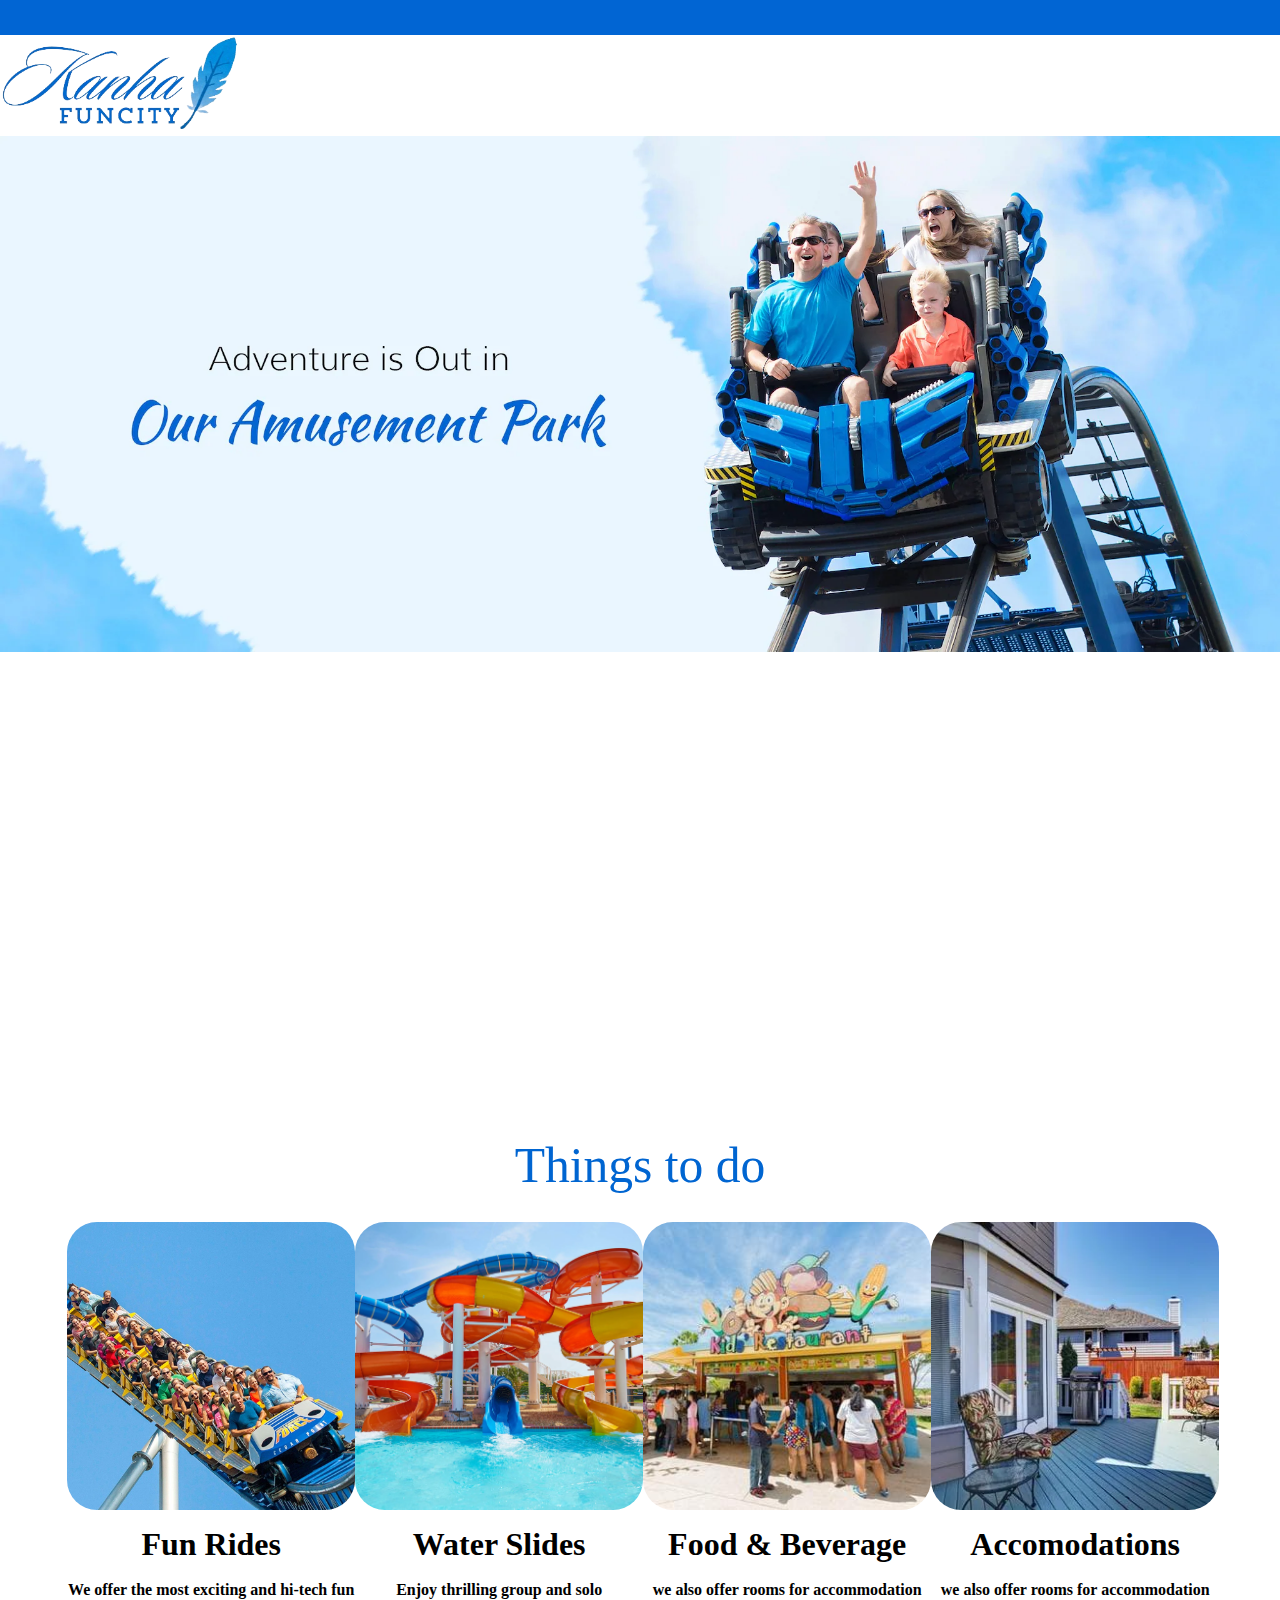
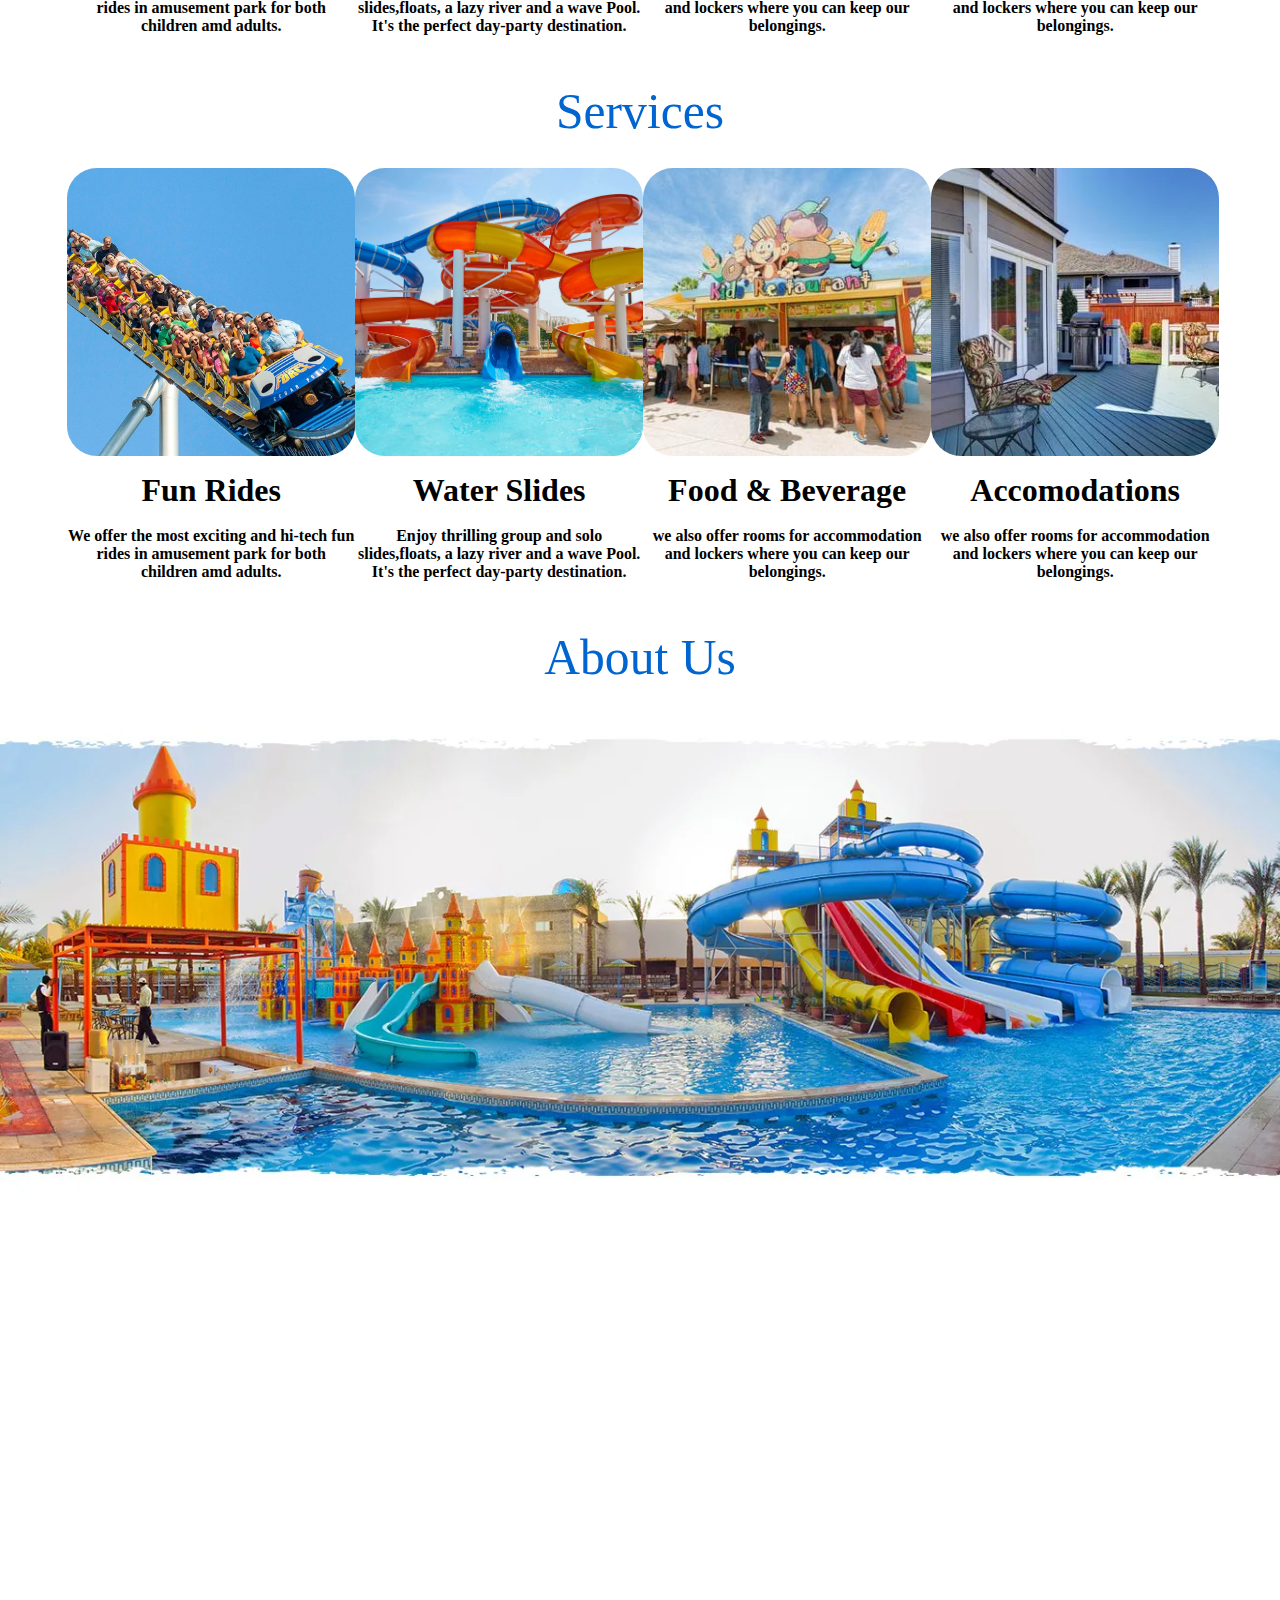
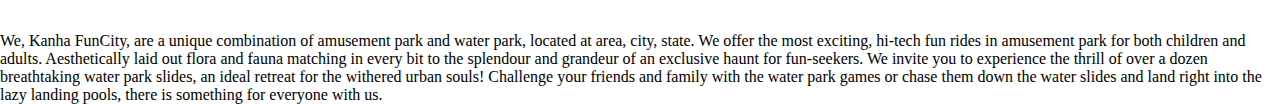
<file: Hackathon1-rimjhim/index.html>
<!DOCTYPE html>
<html lang="en">
<head>
    <meta charset="UTF-8">
    <meta name="viewport" content="width=device-width, initial-scale=1.0">
    <title>Kanha FunCity</title>
    <link href="style.css" rel="stylesheet">
</head>
<body>
    <div class="blueStrip"></div>
    <div class="navbar">
        <div class="logo"></div>
    </div>
    <div class="hero"></div>
    <div class="subHead">Things to do</div>
    <div class="cards">
        <div class="card1">
            <div class="cp" id="ttd1"></div>
            <h1>Fun Rides</h1><br><h4>We offer the most exciting and hi-tech fun rides in amusement park for both children amd adults.</h4>
        </div>
        <div class="card1">
            <div class="cp" id="ttd2"></div>
            <h1>Water Slides</h1><br><h4>Enjoy thrilling group and solo slides,floats, a lazy river and a wave Pool. It's the perfect day-party destination.
            </h4></div>
        <div class="card1">
            <div class="cp" id="ttd3"></div>
            <h1>Food & Beverage</h1><br><h4>
                we also offer rooms for accommodation and lockers where you can keep our belongings.
                        </h4></div>
        <div class="card1">
            <div class="cp" id="ttd4"></div>
            <h1>Accomodations</h1><br><h4>
                we also offer rooms for accommodation and lockers where you can keep our belongings.
                        </h4></div>
    </div>



    <div class="subHead">Services</div>
    <div class="cards">
        <div class="card1">
            <div class="cp" id="ttd1"></div>
            <h1>Fun Rides</h1><br><h4>We offer the most exciting and hi-tech fun rides in amusement park for both children amd adults.</h4>
        </div>
        <div class="card1">
            <div class="cp" id="ttd2"></div>
            <h1>Water Slides</h1><br><h4>Enjoy thrilling group and solo slides,floats, a lazy river and a wave Pool. It's the perfect day-party destination.
            </h4></div>
        <div class="card1">
            <div class="cp" id="ttd3"></div>
            <h1>Food & Beverage</h1><br><h4>
                we also offer rooms for accommodation and lockers where you can keep our belongings.
                        </h4></div>
        <div class="card1">
            <div class="cp" id="ttd4"></div>
            <h1>Accomodations</h1><br><h4>
                we also offer rooms for accommodation and lockers where you can keep our belongings.
                        </h4></div>
    </div>


    <div class="subHead">About Us</div>
    <div class="hero2"></div>
    <div class="info2">We, Kanha FunCity, are a unique combination of amusement park and water park, located at area, city, state. We offer the most exciting, hi-tech fun rides in amusement park for both children and adults. Aesthetically laid out flora and fauna matching in every bit to the splendour and grandeur of an exclusive haunt for fun-seekers. We invite you to experience the thrill of over a dozen breathtaking water park slides, an ideal retreat for the withered urban souls! Challenge your friends and family with the water park games or chase them down the water slides and land right into the lazy landing pools, there is something for everyone with us. </div>
</body>
</html>
</file>
<file: Hackathon1-rimjhim/style.css>
*{
    margin: 0;
    padding: 0;
    box-sizing: border-box;
}
.blueStrip{
    height: 2.2em;
    width: 100%;
    background-color: #0165d3;
}
.navbar{
    height:6.3em ;
}
.logo{
    background-image: url(images/logo-removebg-preview.png);
    background-size: contain;
    background-repeat: no-repeat;
    height: 6.5rem;
    width: 15rem;
}
.hero{
    width: 100%;
    height: 103vh;
    background-image: url(images/img1.jpeg);
    background-size: contain;
    background-repeat: no-repeat;
    letter-spacing: 0.7px;
    margin-bottom: 5vh;
}
.subHead {
    color: rgb(0, 101, 209);
    height: 2.3em;
    font-size: 3.1rem;
    font-family: "Kaushan Script", cursive;
    display: flex;
    justify-content: center; /* Horizontal centering */
    align-items: center; /* Vertical centering */
}
.cards{
    padding-left: 4.2rem;
    padding-right:4.2rem;
    height: 27rem;
    display: flex;
    justify-content: space-between;
}
.card1{
    height: 27rem;
    width: 18rem;
    display: flex;
    flex-direction: column;
}
.cp {
    height: 18rem;
    width: 18rem;
    border-radius: 30px;
    background-size: cover;
    background-position: center;
    margin-bottom: 1rem;
}
#ttd1{
    background-image: url(images/img2.jpg);
}
#ttd2{
    background-image: url(images/img3.jpeg.webp);
}
#ttd3{
    background-image: url(images/img4.jpg);
}
#ttd4{
    background-image: url(images/img5.jpeg);
}
h1{
    text-align: center;
}
h4{
    text-align: center;
}
.hero2{
    width: 100%;
    height: 97vh;
    background-image: url(images/about\ us\ .jpeg);
    background-size: contain;
    background-repeat: no-repeat;
    letter-spacing: 0.7px;
    margin-bottom: 5vh;
}
</file>
